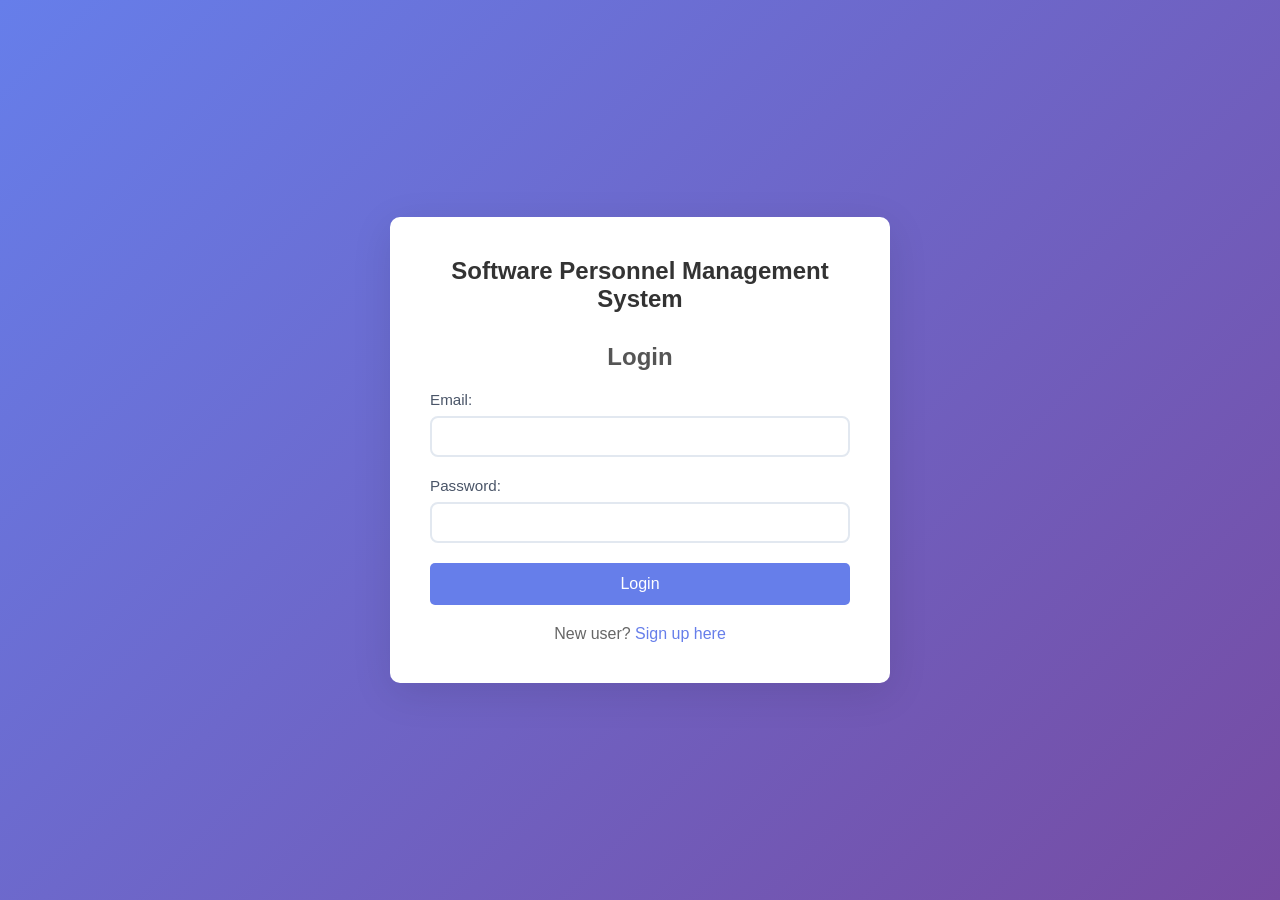
<file: target/classes/static/index.html>
<!DOCTYPE html>
<html lang="en">
<head>
    <meta charset="UTF-8">
    <meta name="viewport" content="width=device-width, initial-scale=1.0">
    <title>Software Personnel Management System</title>
    <link rel="stylesheet" href="css/style.css">
</head>
<body>
    <div class="container">
        <div class="login-container">
            <h1>Software Personnel Management System</h1>
            <div class="login-box">
                <h2>Login</h2>
                <form id="loginForm">
                    <div class="form-group">
                        <label for="email">Email:</label>
                        <input type="email" id="email" name="email" required>
                    </div>
                    <div class="form-group">
                        <label for="password">Password:</label>
                        <input type="password" id="password" name="password" required>
                    </div>
                    <button type="submit" class="btn-login">Login</button>
                </form>
                <p class="signup-link">New user? <a href="#" onclick="showSignup()">Sign up here</a></p>
            </div>

            <div class="signup-box" style="display: none;">
                <h2>Sign Up</h2>
                <form id="signupForm" enctype="multipart/form-data">
                    <div class="form-group">
                        <label for="signupName">Full Name:</label>
                        <input type="text" id="signupName" name="name" required>
                    </div>
                    <div class="form-group">
                        <label for="signupEmail">Email:</label>
                        <input type="email" id="signupEmail" name="email" required>
                    </div>
                    <div class="form-group">
                        <label for="signupPhone">Phone:</label>
                        <input type="tel" id="signupPhone" name="phone" required>
                    </div>
                    <div class="form-group">
                        <label for="signupRole">Role:</label>
                        <select id="signupRole" name="role" required>
                            <option value="">Select Role</option>
                            <option value="EMPLOYEE">Employee</option>
                            <option value="MANAGER">Manager</option>
                            <option value="HR">HR</option>
                            <option value="CLIENT">Client</option>
                        </select>
                    </div>
                    <div class="form-group">
                        <label for="qualification">Qualification:</label>
                        <input type="text" id="qualification" name="qualification" required>
                    </div>
                    <div class="form-group">
                        <label><i class="fas fa-file-pdf"></i> Upload Certificate (PDF/Image):</label>
                        <input type="file" id="certificate" accept=".pdf,.jpg,.png,.jpeg">
                    </div>
                    <button type="submit" class="btn-signup">Submit for Approval</button>
                </form>
                <p class="login-link">Already have an account? <a href="#" onclick="showLogin()">Login here</a></p>
            </div>
        </div>
    </div>

    <script src="js/script.js"></script>
</body>
</html>
</file>
<file: target/classes/static/css/style.css>
* {
    margin: 0;
    padding: 0;
    box-sizing: border-box;
}

body {
    font-family: Arial, sans-serif;
    background: linear-gradient(135deg, #667eea 0%, #764ba2 100%);
    min-height: 100vh;
}

.container {
    display: flex;
    justify-content: center;
    align-items: center;
    min-height: 100vh;
    padding: 20px;
}

.login-container {
    background: white;
    border-radius: 10px;
    box-shadow: 0 10px 40px rgba(0,0,0,0.1);
    width: 100%;
    max-width: 500px;
    padding: 40px;
}

h1 {
    text-align: center;
    color: #333;
    margin-bottom: 30px;
    font-size: 24px;
}

h2 {
    color: #555;
    margin-bottom: 20px;
    text-align: center;
}

.form-group {
    margin-bottom: 20px;
}

label {
    display: block;
    margin-bottom: 5px;
    color: #666;
    font-weight: 500;
}

input, select, textarea {
    width: 100%;
    padding: 10px;
    border: 1px solid #ddd;
    border-radius: 5px;
    font-size: 16px;
}

input:focus, select:focus {
    outline: none;
    border-color: #667eea;
}

button {
    width: 100%;
    padding: 12px;
    background: #667eea;
    color: white;
    border: none;
    border-radius: 5px;
    font-size: 16px;
    cursor: pointer;
    transition: background 0.3s;
}

button:hover {
    background: #5a67d8;
}

.signup-link, .login-link {
    text-align: center;
    margin-top: 20px;
    color: #666;
}

a {
    color: #667eea;
    text-decoration: none;
    cursor: pointer;
}

a:hover {
    text-decoration: underline;
}

/* Dashboard Styles */
.dashboard-container {
    max-width: 1200px;
    margin: 20px auto;
    padding: 20px;
}

.navbar {
    background: white;
    padding: 15px 30px;
    border-radius: 10px;
    box-shadow: 0 2px 10px rgba(0,0,0,0.1);
    margin-bottom: 30px;
    display: flex;
    justify-content: space-between;
    align-items: center;
}

.navbar h2 {
    margin: 0;
    color: #333;
}

.nav-links a {
    margin-left: 20px;
    color: #667eea;
}

.dashboard-grid {
    display: grid;
    grid-template-columns: repeat(auto-fit, minmax(300px, 1fr));
    gap: 20px;
    margin-bottom: 30px;
}

.card {
    background: white;
    padding: 20px;
    border-radius: 10px;
    box-shadow: 0 2px 10px rgba(0,0,0,0.1);
}

.card h3 {
    color: #333;
    margin-bottom: 15px;
    border-bottom: 2px solid #667eea;
    padding-bottom: 10px;
}

.table-container {
    background: white;
    padding: 20px;
    border-radius: 10px;
    box-shadow: 0 2px 10px rgba(0,0,0,0.1);
    overflow-x: auto;
}

table {
    width: 100%;
    border-collapse: collapse;
}

th, td {
    padding: 12px;
    text-align: left;
    border-bottom: 1px solid #ddd;
}

th {
    background: #f8f9fa;
    color: #333;
    font-weight: 600;
}

tr:hover {
    background: #f5f5f5;
}

.btn {
    padding: 8px 15px;
    border: none;
    border-radius: 5px;
    cursor: pointer;
    font-size: 14px;
    margin: 0 5px;
}

.btn-approve {
    background: #48bb78;
    color: white;
}

.btn-reject {
    background: #f56565;
    color: white;
}

.btn-view {
    background: #667eea;
    color: white;
}

.btn-download {
    background: #ed8936;
    color: white;
}

.filter-header {
    display: flex;
    gap: 10px;
    margin-bottom: 20px;
}

.filter-header input {
    flex: 1;
}

.profile-photo {
    width: 100px;
    height: 100px;
    border-radius: 50%;
    object-fit: cover;
    margin-bottom: 20px;
}

.alert {
    padding: 15px;
    border-radius: 5px;
    margin-bottom: 20px;
}

.alert-success {
    background: #c6f6d5;
    color: #22543d;
}

.alert-error {
    background: #fed7d7;
    color: #742a2a;
}

.alert-warning {
    background: #feebc8;
    color: #744210;
}
/* ========== HR DASHBOARD SPECIFIC STYLES ========== */

/* Section Headers */
.section h3 {
    color: #2d3748;
    font-size: 1.5rem;
    margin-bottom: 20px;
    padding-bottom: 10px;
    border-bottom: 3px solid #667eea;
}

/* Cards for dashboard */
.dashboard-grid {
    display: grid;
    grid-template-columns: repeat(auto-fit, minmax(300px, 1fr));
    gap: 20px;
    margin-bottom: 30px;
}

/* Table Styles */
.table-container {
    background: white;
    border-radius: 10px;
    box-shadow: 0 2px 10px rgba(0,0,0,0.1);
    overflow: auto;
    margin-top: 20px;
}

table {
    width: 100%;
    border-collapse: collapse;
    min-width: 600px;
}

th {
    background: #667eea;
    color: white;
    font-weight: 600;
    padding: 12px 15px;
    text-align: left;
    font-size: 0.9rem;
    text-transform: uppercase;
    letter-spacing: 0.5px;
}

td {
    padding: 12px 15px;
    border-bottom: 1px solid #e2e8f0;
    color: #4a5568;
}

tr:hover {
    background-color: #f7fafc;
}

/* Status Badges */
.status-badge {
    padding: 5px 10px;
    border-radius: 20px;
    font-size: 0.8rem;
    font-weight: 600;
    display: inline-block;
}

.status-pending {
    background: #fef3c7;
    color: #92400e;
}

.status-approved {
    background: #c6f6d5;
    color: #22543d;
}

.status-rejected {
    background: #fed7d7;
    color: #742a2a;
}

/* Action Buttons */
.action-buttons {
    display: flex;
    gap: 8px;
    flex-wrap: wrap;
}

.btn {
    padding: 8px 15px;
    border: none;
    border-radius: 6px;
    cursor: pointer;
    font-size: 0.85rem;
    font-weight: 500;
    transition: all 0.3s;
    text-decoration: none;
    display: inline-block;
}

.btn-sm {
    padding: 5px 10px;
    font-size: 0.8rem;
}

.btn-approve {
    background: #48bb78;
    color: white;
}

.btn-approve:hover {
    background: #38a169;
}

.btn-reject {
    background: #f56565;
    color: white;
}

.btn-reject:hover {
    background: #e53e3e;
}

.btn-view {
    background: #667eea;
    color: white;
}

.btn-view:hover {
    background: #5a67d8;
}

.btn-download {
    background: #ed8936;
    color: white;
}

.btn-download:hover {
    background: #dd6b20;
}

/* Filter Header */
.filter-header {
    display: flex;
    gap: 15px;
    margin-bottom: 20px;
    align-items: center;
    flex-wrap: wrap;
}

.filter-header input {
    flex: 1;
    min-width: 250px;
    padding: 10px 15px;
    border: 2px solid #e2e8f0;
    border-radius: 8px;
    font-size: 0.95rem;
    transition: border-color 0.3s;
}

.filter-header input:focus {
    outline: none;
    border-color: #667eea;
}

/* Form Styles in Dashboard */
.card {
    background: white;
    border-radius: 10px;
    box-shadow: 0 2px 10px rgba(0,0,0,0.1);
    padding: 25px;
    max-width: 600px;
    margin: 0 auto;
}

.card h4 {
    color: #2d3748;
    margin-bottom: 20px;
    font-size: 1.2rem;
}

.form-group {
    margin-bottom: 20px;
}

.form-group label {
    display: block;
    margin-bottom: 8px;
    color: #4a5568;
    font-weight: 500;
    font-size: 0.95rem;
}

.form-group input,
.form-group select,
.form-group textarea {
    width: 100%;
    padding: 10px 12px;
    border: 2px solid #e2e8f0;
    border-radius: 8px;
    font-size: 0.95rem;
    transition: border-color 0.3s;
}

.form-group input:focus,
.form-group select:focus,
.form-group textarea:focus {
    outline: none;
    border-color: #667eea;
}

/* Profile Section */
.profile-photo {
    width: 120px;
    height: 120px;
    border-radius: 50%;
    object-fit: cover;
    border: 4px solid #667eea;
    margin-bottom: 20px;
}

.profile-info {
    text-align: left;
    max-width: 400px;
    margin: 0 auto;
}

.profile-info p {
    margin: 10px 0;
    padding: 8px;
    background: #f7fafc;
    border-radius: 6px;
}

.profile-info strong {
    color: #4a5568;
    width: 100px;
    display: inline-block;
}

/* Meeting Cards */
.meeting-card {
    background: white;
    border-radius: 10px;
    padding: 20px;
    box-shadow: 0 2px 8px rgba(0,0,0,0.1);
    border-left: 4px solid #667eea;
}

.meeting-card h4 {
    color: #2d3748;
    margin-bottom: 10px;
    font-size: 1.1rem;
}

.meeting-card p {
    color: #718096;
    margin: 5px 0;
    font-size: 0.9rem;
}

.meeting-card .meeting-time {
    color: #48bb78;
    font-weight: 600;
}

/* Empty States */
.empty-state {
    text-align: center;
    padding: 40px;
    color: #a0aec0;
    font-size: 1rem;
}

/* Responsive Design */
@media (max-width: 768px) {
    .navbar {
        flex-direction: column;
        gap: 15px;
    }
    
    .nav-links {
        flex-wrap: wrap;
        justify-content: center;
    }
    
    .nav-links a {
        margin: 5px;
    }
    
    .filter-header {
        flex-direction: column;
    }
    
    .filter-header input {
        width: 100%;
    }
    
    .action-buttons {
        flex-direction: column;
    }
    
    .btn {
        width: 100%;
        text-align: center;
    }
}

/* Loading Spinner */
.spinner {
    border: 4px solid #f3f3f3;
    border-top: 4px solid #667eea;
    border-radius: 50%;
    width: 40px;
    height: 40px;
    animation: spin 1s linear infinite;
    margin: 20px auto;
}

@keyframes spin {
    0% { transform: rotate(0deg); }
    100% { transform: rotate(360deg); }
}

/* Alert Messages */
.alert {
    padding: 15px;
    border-radius: 8px;
    margin-bottom: 20px;
    display: flex;
    align-items: center;
    gap: 10px;
}

.alert-success {
    background: #c6f6d5;
    color: #22543d;
    border-left: 4px solid #48bb78;
}

.alert-error {
    background: #fed7d7;
    color: #742a2a;
    border-left: 4px solid #f56565;
}

.alert-warning {
    background: #fef3c7;
    color: #92400e;
    border-left: 4px solid #ed8936;
}

.alert-info {
    background: #bee3f8;
    color: #2c5282;
    border-left: 4px solid #4299e1;
}

/* ========== LOGIN PAGE ALERT MESSAGES ========== */
.login-alert {
    display: flex;
    align-items: flex-start;
    gap: 10px;
    padding: 14px 18px;
    border-radius: 8px;
    margin: 15px 0;
    font-size: 0.92rem;
    line-height: 1.5;
    animation: alertSlideIn 0.35s ease-out;
    position: relative;
    box-shadow: 0 2px 8px rgba(0,0,0,0.08);
}

.login-alert-icon {
    font-size: 1.2rem;
    flex-shrink: 0;
    margin-top: 1px;
}

.login-alert-text {
    flex: 1;
}

.login-alert-close {
    background: none;
    border: none;
    font-size: 1.3rem;
    cursor: pointer;
    opacity: 0.6;
    padding: 0 4px;
    line-height: 1;
    flex-shrink: 0;
    width: auto;
    color: inherit;
    transition: opacity 0.2s;
}

.login-alert-close:hover {
    opacity: 1;
    background: none;
}

/* Error Alert - Red */
.login-alert-error {
    background: linear-gradient(135deg, #fff5f5 0%, #fed7d7 100%);
    color: #742a2a;
    border-left: 4px solid #f56565;
}

/* Success Alert - Green */
.login-alert-success {
    background: linear-gradient(135deg, #f0fff4 0%, #c6f6d5 100%);
    color: #22543d;
    border-left: 4px solid #48bb78;
}

/* Warning Alert - Amber */
.login-alert-warning {
    background: linear-gradient(135deg, #fffbeb 0%, #fef3c7 100%);
    color: #744210;
    border-left: 4px solid #ed8936;
}

/* Info Alert - Blue */
.login-alert-info {
    background: linear-gradient(135deg, #ebf8ff 0%, #bee3f8 100%);
    color: #2c5282;
    border-left: 4px solid #4299e1;
}

/* Slide-in animation */
@keyframes alertSlideIn {
    from {
        opacity: 0;
        transform: translateY(-10px);
    }
    to {
        opacity: 1;
        transform: translateY(0);
    }
}

/* Fade-out animation */
.login-alert-fadeout {
    animation: alertFadeOut 0.4s ease-in forwards;
}

@keyframes alertFadeOut {
    from {
        opacity: 1;
        transform: translateY(0);
    }
    to {
        opacity: 0;
        transform: translateY(-10px);
    }
}
</file>
